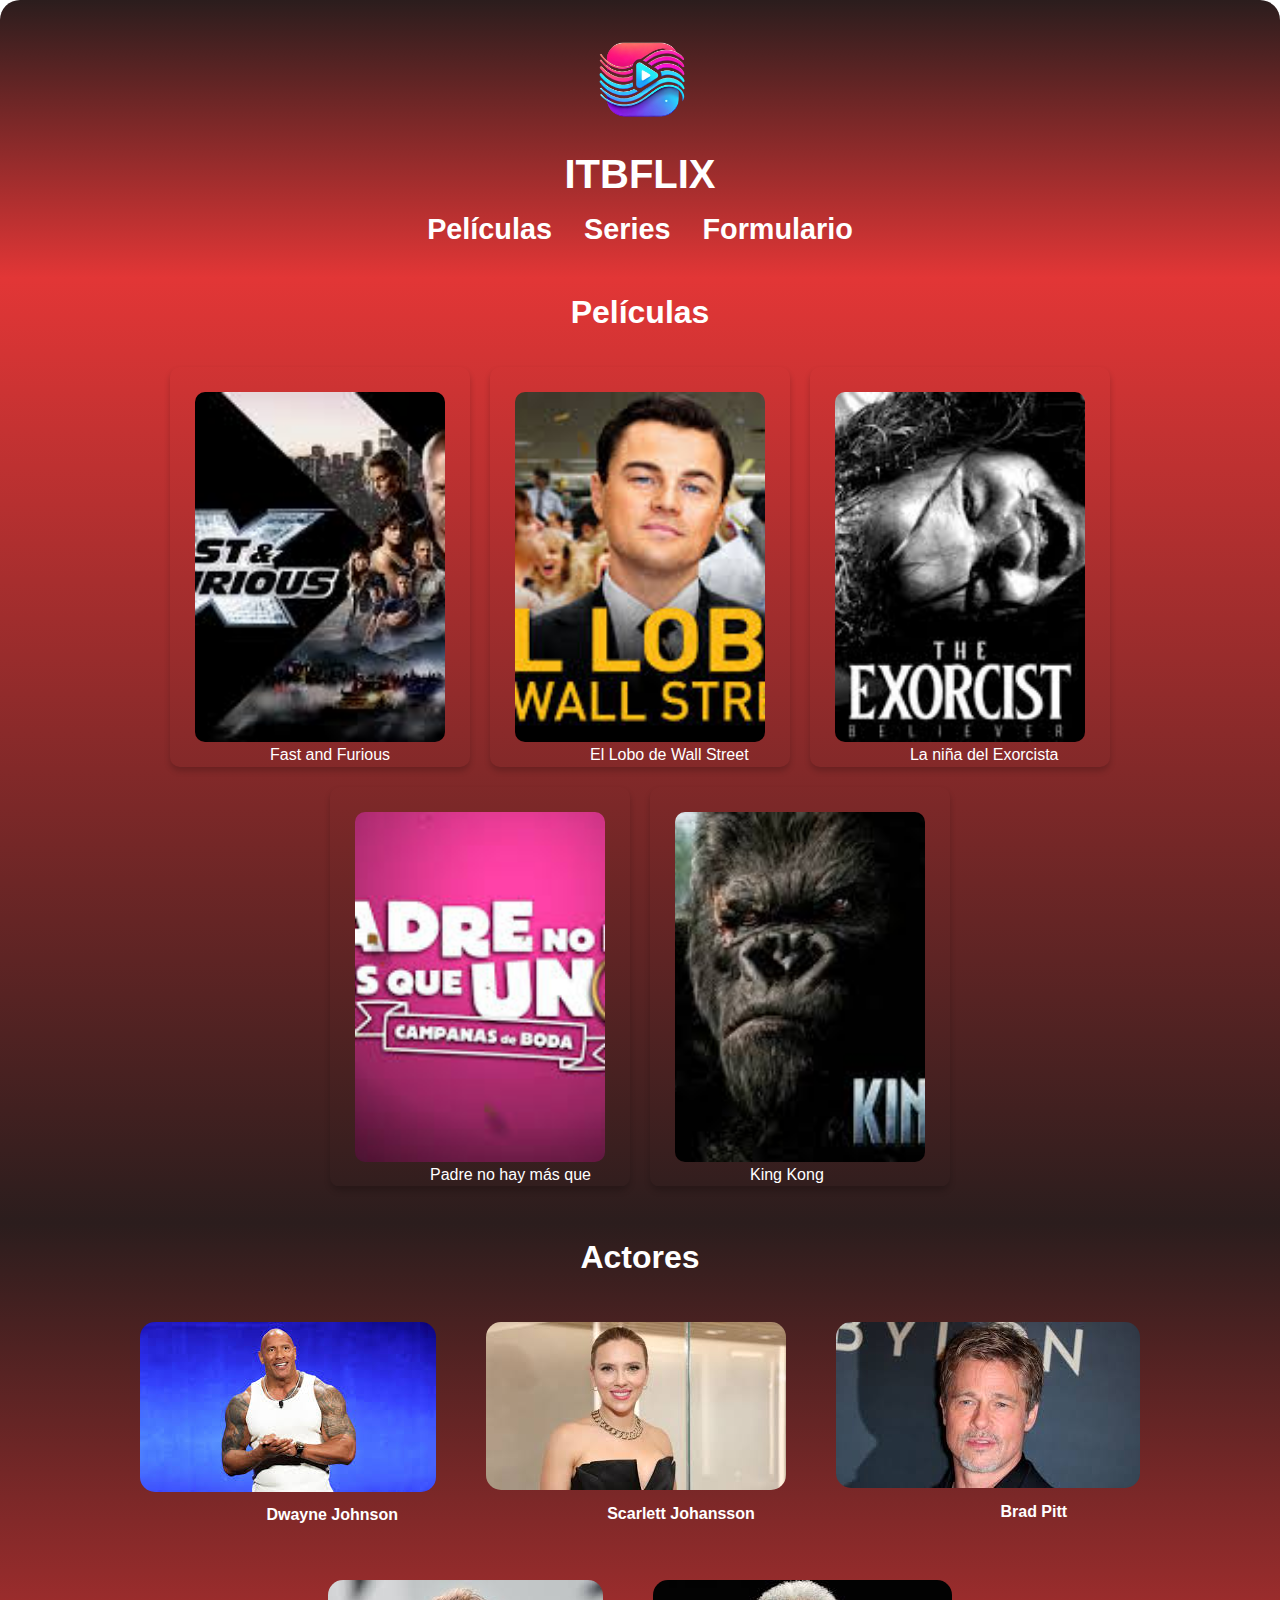
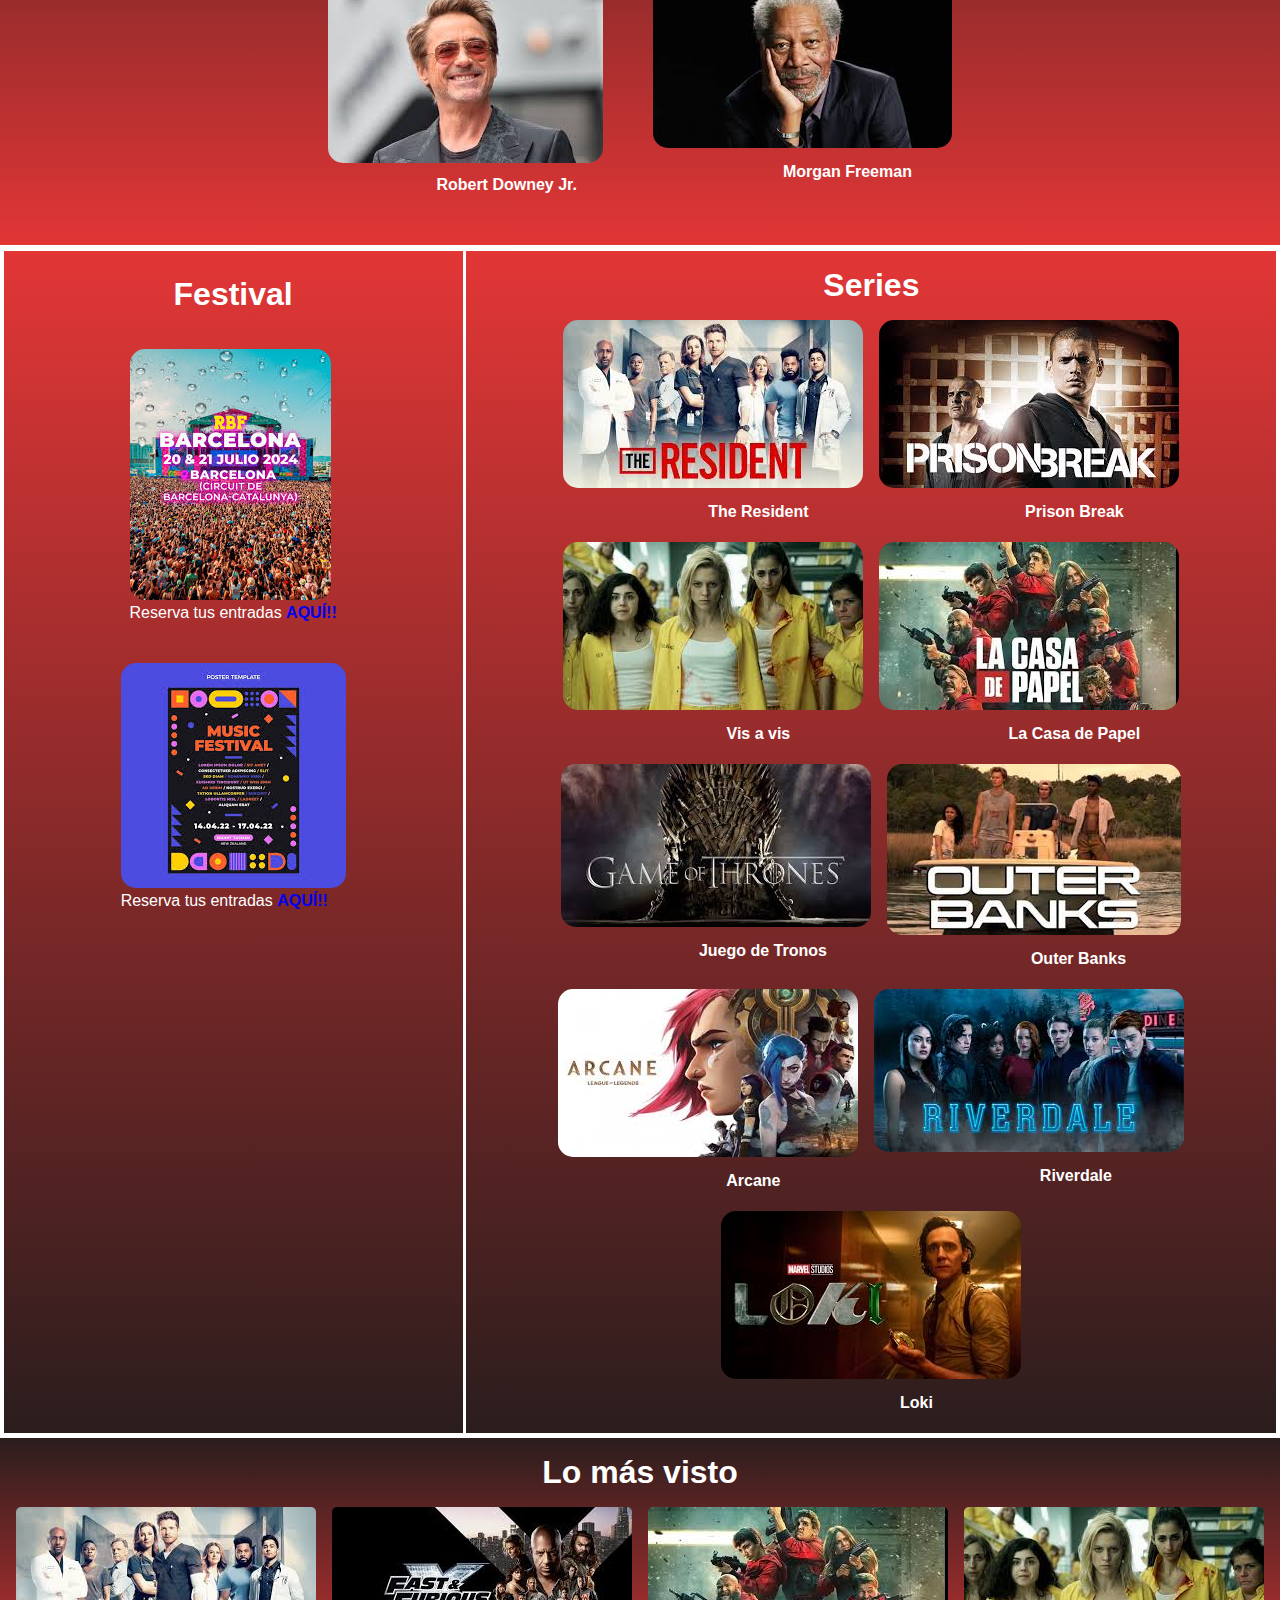
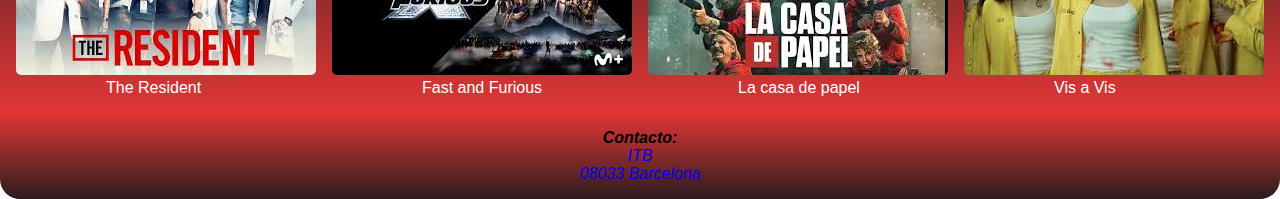
<file: Pr03 Web ITBFlix  index.html/index.html>
<!DOCTYPE html>
<html lang="es">

<head>
    <meta charset="UTF-8">
    <link rel="icon" href="images/logo-de-pagina.png" type="image/x-ico">
    <link rel="stylesheet" href="ItbFlix.css">
    <title>Home</title>
</head>

<body>
    <header class="header">
        <a class="icono_" href="index.html"><img class="icono" src="images/logo-de-pagina.png" alt="Logo logo-de-pagina"></a>
        <h1>ITBFLIX</h1>
        <nav class="menu">
            <a class="general_menu" href="peliculas.html">Películas</a>
            <a class="general_menu" href="series.html">Series</a>
            <a class="general_menu" href="formulario.html">Formulario</a>
        </nav>
    </header>

    <main class="principal">
        <section class="pelis">
            <h2 class="peliculas_titulo">Películas</h2>
            <div class="pelis_index">
                <article class="pelis_general">
                    <img src="images/fastandfurius.jpg" alt="Fast and Furious">
                    <p><a class="texto_pelis" href="https://www.youtube.com/watch?v=4IB6LfiPlQI">Fast and Furious</a></p>
                    <p class="descripcion_pelis">La saga de acción y velocidad que ha redefinido el género, con coches espectaculares y adrenalina pura.</p>
                </article>
                <article class="pelis_general">
                    <img src="images/wallstreet.jpg" alt="El Lobo de Wall Street">
                    <p><a class="texto_pelis" href="https://www.youtube.com/watch?v=DEMZSa0esCU">El Lobo de Wall Street</a></p>
                    <p class="descripcion_pelis">Un viaje salvaje por los excesos de Wall Street, protagonizado por Leonardo DiCaprio.</p>
                </article>
                <article class="pelis_general">
                    <img src="images/exorcista.jpg" alt="La niña del Exorcista">
                    <p><a class="texto_pelis" href="https://www.youtube.com/watch?v=gYApro2YXQQ">La niña del Exorcista</a></p>
                    <p class="descripcion_pelis">Una película clásica de terror que sigue aterrorizando generaciones con su historia demoníaca.</p>
                </article>
                <article class="pelis_general">
                    <img src="images/padre no hay mas que uno.jpeg" alt="Padre no hay más que uno">
                    <p><a class="texto_pelis" href="https://www.youtube.com/watch?v=OfTyh29l5AM">Padre no hay más que uno</a></p>
                    <p class="descripcion_pelis">Una comedia familiar que muestra el caos y las risas de un padre a cargo de sus hijos.</p>
                </article>
                <article class="pelis_general">
                    <img src="images/king kong..jpeg" alt="King Kong">
                    <p><a class="texto_pelis" href="https://www.youtube.com/watch?v=9extfjDZCts">King Kong</a></p>
                    <p class="descripcion_pelis">El legendario simio gigante regresa en esta épica aventura llena de acción y emociones.</p>
                </article>
            </div>
        </section>

        <section class="actor">
            <h2 class="actores">Actores</h2>
            <div class="actores_index">
                <article class="actores_general">
                    <img src="images/dwayne jhonson títol.jpeg" alt="Dwayne Johnson">
                    <p><a class="texto_actores" href="https://www.youtube.com/watch?v=l9tP4M8URhQ">Dwayne Johnson</a></p>
                    <p class="descripcion_actores">Conocido como "The Rock", una de las estrellas de acción más grandes de Hollywood.</p>
                </article>
                <article class="actores_general">
                    <img src="images/scarlett johanson.jpeg" alt="Scarlett Johansson">
                    <p><a class="texto_actores" href="https://www.youtube.com/watch?v=l9tP4M8URhQ">Scarlett Johansson</a></p>
                    <p class="descripcion_actores">Reconocida por su papel como Black Widow en el Universo Cinematográfico de Marvel.</p>
                </article>
                <article class="actores_general">
                    <img src="images/brat Pit.jpeg" alt="Brad Pitt">
                    <p><a class="texto_actores" href="https://www.youtube.com/watch?v=l9tP4M8URhQ">Brad Pitt</a></p>
                    <p class="descripcion_actores">Actor galardonado conocido por películas como *Fight Club* y *Once Upon a Time in Hollywood*.</p>
                </article>
                <article class="actores_general">
                    <img src="images/robert dwni.jpeg" alt="Robert Downey Jr">
                    <p><a class="texto_actores" href="https://www.youtube.com/watch?v=l9tP4M8URhQ">Robert Downey Jr.</a></p>
                    <p class="descripcion_actores">Legendario actor, mejor conocido por interpretar a Iron Man.</p>
                </article>
                <article class="actores_general">
                    <img src="images/morgan freeman.jpeg" alt="Morgan Freeman">
                    <p><a class="texto_actores" href="https://www.youtube.com/watch?v=l9tP4M8URhQ">Morgan Freeman</a></p>
                    <p class="descripcion_actores">Actor icónico con una voz única, protagonista de grandes clásicos como *The Shawshank Redemption*.</p>
                </article>
            </div>
        </section>
        
    </main>

    <div class="container-flex-row">
        <aside class="aside">
            <h2 class="festival">Festival</h2>
            <article class="festival_index">
                <img class="festival_img" src="images/festival.jpeg" alt="Reggaeton Beach Festival">
                <p class="texto_aside">Reserva tus entradas <strong><a href="https://reggaetonbeachfestival.com/es/festivales/summer/barcelona/tickets">AQUÍ!!</a></strong></p>
            </article>
            <div></div>
            <article class="festival_index">
                <img class="festival_img" src="images/electro festival.jpeg" alt="Electro Festival">
                <p class="texto_aside">Reserva tus entradas <strong><a href="https://ra.co/promoters/103095">AQUÍ!!</a></strong></p>
            </article>
        </aside>

        <section class="serie">
            <h2 class="series">Series</h2>
            <div class="series_index">
                <article class="series_general">
                    <img src="images/the residen.jpeg" alt="The Resident">
                    <p><a class="texto_series" href="https://www.youtube.com/watch?v=l9tP4M8URhQ">The Resident</a></p>
                    <p class="descripcion_series">Un drama médico que sigue los desafíos y dilemas éticos del personal hospitalario.</p>
                </article>
                <article class="series_general">
                    <img src="images/prision break .jpeg" alt="Prison Break">
                    <p><a class="texto_series" href="https://www.youtube.com/watch?v=l9tP4M8URhQ">Prison Break</a></p>
                    <p class="descripcion_series">La historia de un hombre decidido a liberar a su hermano de la cárcel mediante un plan ingenioso.</p>
                </article>
                <article class="series_general">
                    <img src="images/vis a vis.jpeg" alt="Vis a Vis">
                    <p><a class="texto_series" href="https://www.youtube.com/watch?v=l9tP4M8URhQ">Vis a vis</a></p>
                    <p class="descripcion_series">Un emocionante thriller español ambientado en una prisión de mujeres.</p>
                </article>
                <article class="series_general">
                    <img src="images/la casa de papel.jpeg" alt="La Casa de Papel">
                    <p><a class="texto_series" href="https://www.youtube.com/watch?v=l9tP4M8URhQ">La Casa de Papel</a></p>
                    <p class="descripcion_series">Una serie sobre un espectacular atraco a la Fábrica Nacional de Moneda y Timbre.</p>
                </article>
                <article class="series_general">
                    <img src="images/Juego de tronos.jpeg" alt="Juego de Tronos">
                    <p><a class="texto_series" href="https://www.youtube.com/watch?v=l9tP4M8URhQ">Juego de Tronos</a></p>
                    <p class="descripcion_series">La lucha épica por el Trono de Hierro en un mundo lleno de intrigas y traiciones.</p>
                </article>
                <article class="series_general">
                    <img src="images/ouder banks.jpeg" alt="Outer Banks">
                    <p><a class="texto_series" href="https://www.youtube.com/watch?v=l9tP4M8URhQ">Outer Banks</a></p>
                    <p class="descripcion_series">Una aventura juvenil que combina misterio, acción y paisajes costeros.</p>
                </article>
                <article class="series_general">
                    <img src="images/arcane.jpeg" alt="Arcane">
                    <p><a class="texto_series" href="https://www.youtube.com/watch?v=l9tP4M8URhQ">Arcane</a></p>
                    <p class="descripcion_series">Una serie animada basada en el universo de *League of Legends*, con un estilo visual único.</p>
                </article>
                <article class="series_general">
                    <img src="images/riverdale.jpeg" alt="Riverdale">
                    <p><a class="texto_series" href="https://www.youtube.com/watch?v=l9tP4M8URhQ">Riverdale</a></p>
                    <p class="descripcion_series">Un drama adolescente que explora los secretos oscuros de un pequeño pueblo.</p>
                </article>
                <article class="series_general">
                    <img src="images/loki.jpeg" alt="Loki">
                    <p><a class="texto_series" href="https://www.youtube.com/watch?v=l9tP4M8URhQ">Loki</a></p>
                    <p class="descripcion_series">Las aventuras del dios del engaño en el multiverso de Marvel.</p>
                </article>
            </div>
        </section>
        
    </div>

    <section class="visto">
        <h2 class="vistos">Lo más visto</h2>
        <div class="lomas_visto_index">
            <article class="lomas_visto_general">
                <img src="images/the residen.jpeg" alt="The Resident">
                <p><a class="texto_visto" href="https://www.youtube.com/watch?v=l9tP4M8URhQ">The Resident</a></p>
            </article>
            <article class="lomas_visto_general">
                <img src="images/fastandfurius.jpg" alt="Fast and Furious">
                <p><a class="texto_visto" href="https://www.youtube.com/watch?v=4IB6LfiPlQI">Fast and Furious</a></p>
            </article>
            <article class="lomas_visto_general">
                <img src="images/la casa de papel.jpeg" alt="La Casa de Papel">
                <p><a class="texto_visto" href="https://www.youtube.com/watch?v=l9">La casa de papel</a></p>
            </article>
            <article class="lomas_visto_general">
                <img src="images/vis a vis.jpeg" alt="Vis a Vis">
                <p><a class="texto_visto" href="https://www.youtube.com/watch?v=l9">Vis a Vis</a></p>
            </article>
        </div>
    </section>

    <footer class="footer">
        <address class="footer_address">
            <p><strong>Contacto:</strong></p>
            <p><a href="https://itb.cat/">ITB</a></p>
            <p><a href="https://www.google.es/maps/place/Institut+Tecnol%C3%B2gic+de+Barcelona/">08033 Barcelona</a></p>
        </address>
    </footer>
</body>

</html>
</file>
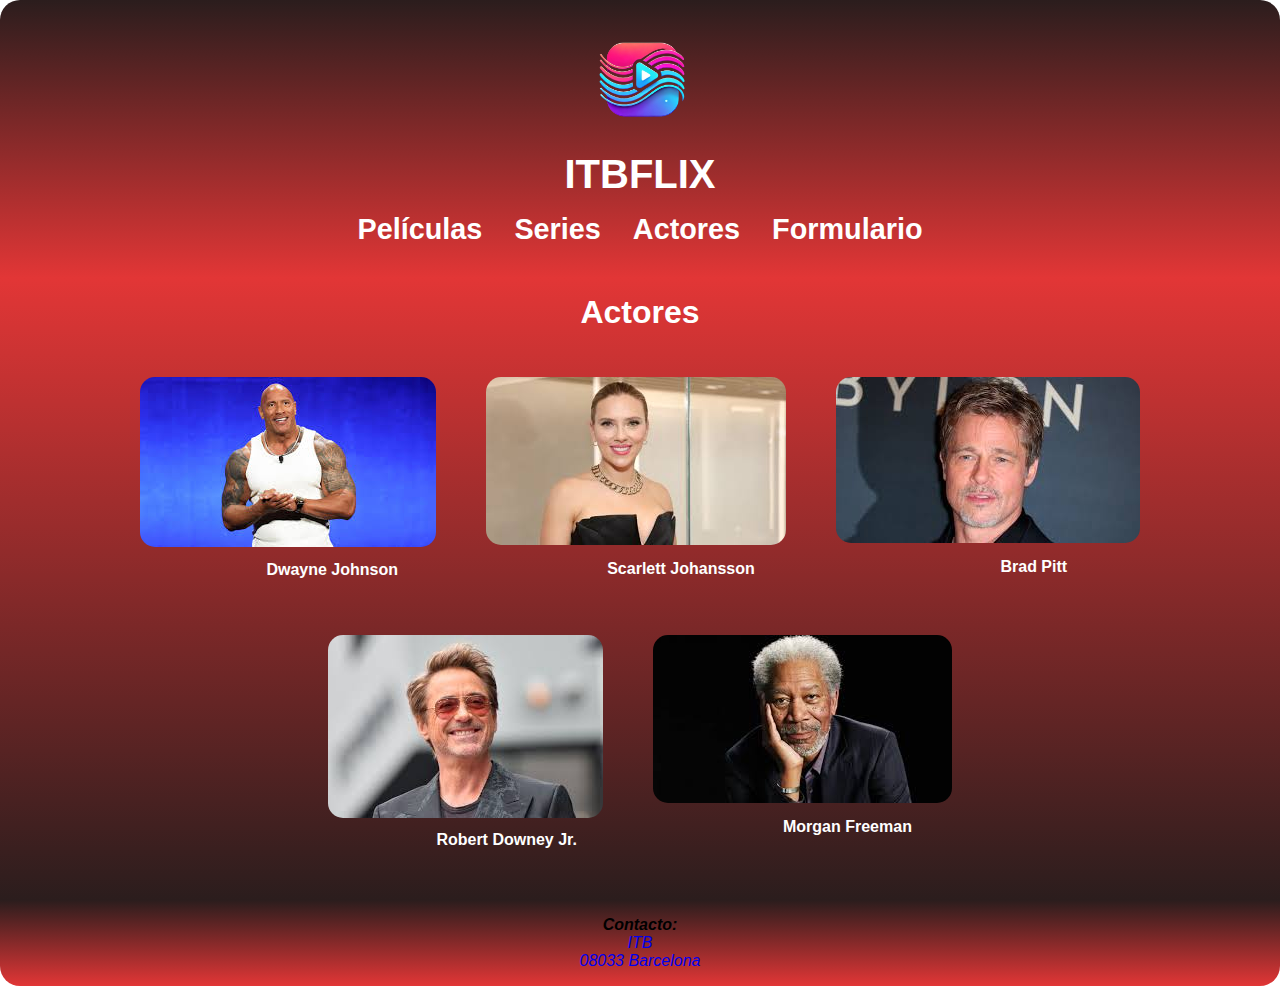
<file: Pr03 Web ITBFlix  index.html/actores.html>
<!DOCTYPE html>
<html lang="es">
    <head>
        <meta charset="UTF-8">
        <link rel="icon" href="images/logo-de-pagina.png" type="image/x-ico">
        <link rel="stylesheet" href="ItbFlix.css">
        <title>Películas</title>
    </head>
<body>
    <header class="header">
        <a class="icono_" href="index.html"><img class="icono" src="images/logo-de-pagina.png" alt="Logo logo-de-pagina"></a>
        <h1>ITBFLIX</h1>
        <nav class="menu">
            <a class="general_menu" href="peliculas.html">Películas</a>
            <a class="general_menu" href="series.html">Series</a>
            <a class="general_menu" href="actores.html">Actores</a>
            <a class="general_menu" href="formulario.html">Formulario</a>
        </nav>
    </header>

    <main>
        <section class="actor_actor">
            <h2 class="actores">Actores</h2>
            <div class="actores_index">
                <article class="actores_general">
                    <img src="images/dwayne jhonson títol.jpeg" alt="Dwayne Johnson">
                    <p><a class="texto_actores" href="https://www.youtube.com/watch?v=l9tP4M8URhQ">Dwayne Johnson</a></p>
                </article>
                <article class="actores_general">
                    <img src="images/scarlett johanson.jpeg" alt="Scarlett Johansson">
                    <p><a class="texto_actores" href="https://www.youtube.com/watch?v=l9tP4M8URhQ">Scarlett Johansson</a></p>
                </article>
                <article class="actores_general">
                    <img src="images/brat Pit.jpeg" alt="Brad Pitt">
                    <p><a class="texto_actores" href="https://www.youtube.com/watch?v=l9tP4M8URhQ">Brad Pitt</a></p>
                </article>
                <article class="actores_general">
                    <img src="images/robert dwni.jpeg" alt="Robert Downey Jr">
                    <p><a class="texto_actores" href="https://www.youtube.com/watch?v=l9tP4M8URhQ">Robert Downey Jr.</a></p>
                </article>
                <article class="actores_general">
                    <img src="images/morgan freeman.jpeg" alt="Morgan Freeman">
                    <p><a class="texto_actores" href="https://www.youtube.com/watch?v=l9tP4M8URhQ">Morgan Freeman</a></p>
                </article>
            </div>
        </section>
    </main>
    <footer class="footer_actores">
        <address class="footer_address">
            <p><strong>Contacto:</strong></p>
            <p><a href="https://itb.cat/">ITB</a></p>
            <p><a href="https://www.google.es/maps/place/Institut+Tecnol%C3%B2gic+de+Barcelona/">08033 Barcelona</a></p>
        </address>
    </footer>
</body>

</html>
</file>
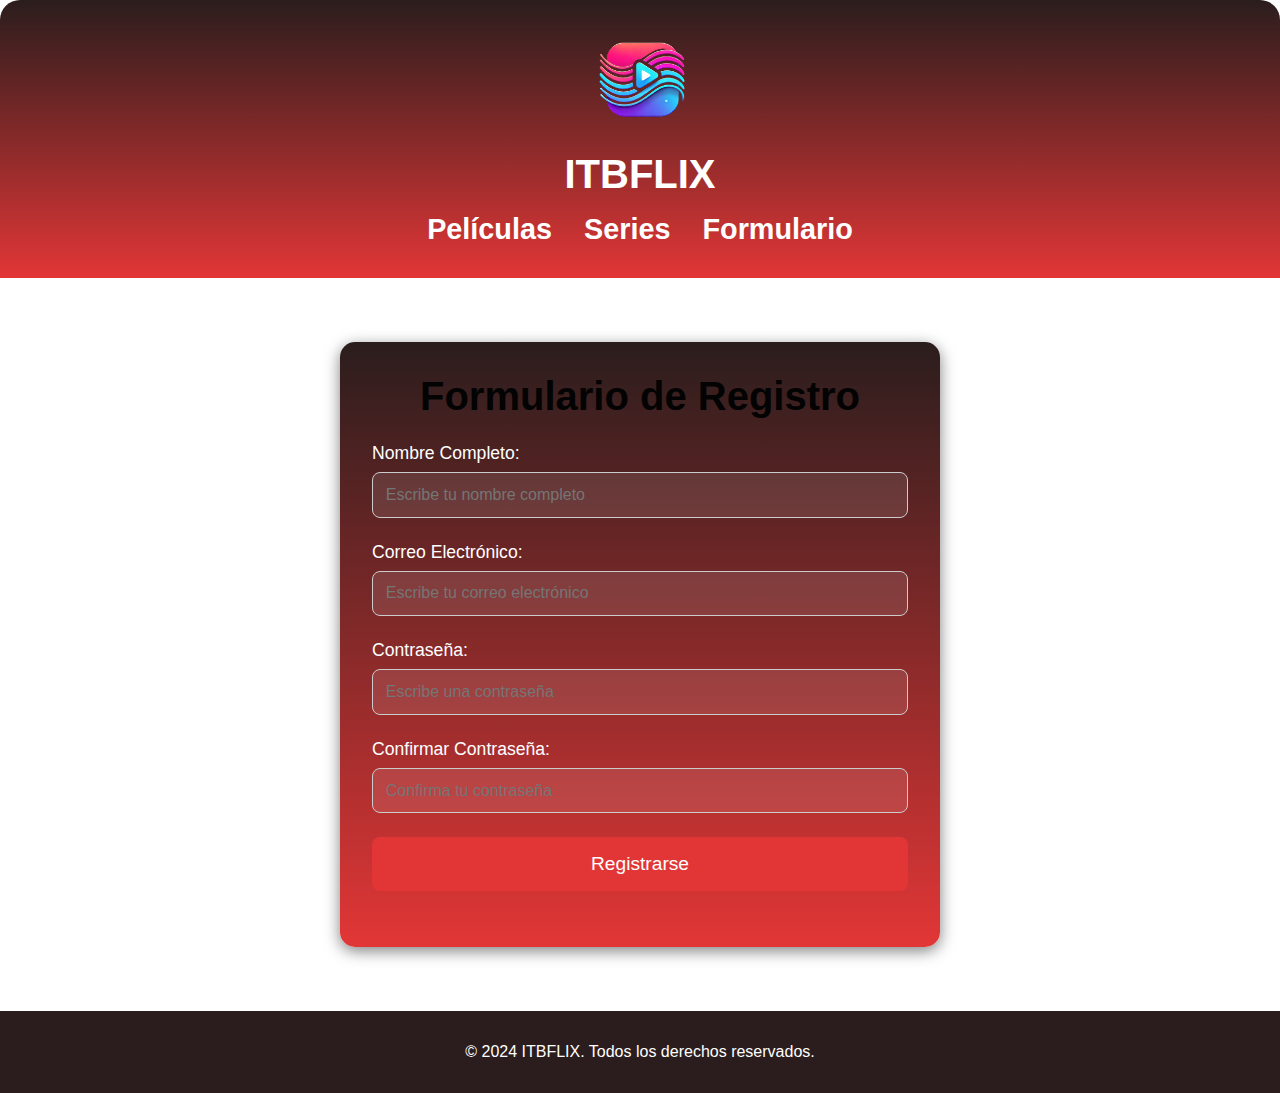
<file: Pr03 Web ITBFlix  index.html/formulario.html>
<!DOCTYPE html>
<html lang="es">

<head>
    <meta charset="UTF-8">
    <link rel="icon" href="images/logo-de-pagina.png" type="image/x-ico">
    <link rel="stylesheet" href="formulario.css">
    <title>Formulario de Registro</title>
</head>

<body>
    <header class="header">
        <a class="icono_" href="index.html"><img class="icono" src="images/logo-de-pagina.png" alt="Logo logo-de-pagina"></a>
        <h1>ITBFLIX</h1>
        <nav class="menu">
            <a class="general_menu" href="peliculas.html">Películas</a>
            <a class="general_menu" href="series.html">Series</a>
            <a class="general_menu" href="formulario.html">Formulario</a>
        </nav>
    </header>

    <section class="formulario_registro">
        <div class="formulario_container">
            <h2>Formulario de Registro</h2>
            <form action="procesar_registro.php" method="POST" class="form_registro">
                <div class="campo">
                    <label for="nombre">Nombre Completo:</label>
                    <input type="text" id="nombre" name="nombre" required placeholder="Escribe tu nombre completo">
                </div>
                <div class="campo">
                    <label for="email">Correo Electrónico:</label>
                    <input type="email" id="email" name="email" required placeholder="Escribe tu correo electrónico">
                </div>
                <div class="campo">
                    <label for="password">Contraseña:</label>
                    <input type="password" id="password" name="password" required placeholder="Escribe una contraseña">
                </div>
                <div class="campo">
                    <label for="confirmar_password">Confirmar Contraseña:</label>
                    <input type="password" id="confirmar_password" name="confirmar_password" required placeholder="Confirma tu contraseña">
                </div>
                <div class="campo">
                    <button type="submit" class="btn_submit">Registrarse</button>
                </div>
            </form>
        </div>
    </section>

    <footer class="footer">
        <p>&copy; 2024 ITBFLIX. Todos los derechos reservados.</p>
    </footer>
</body>

</html>
</file>
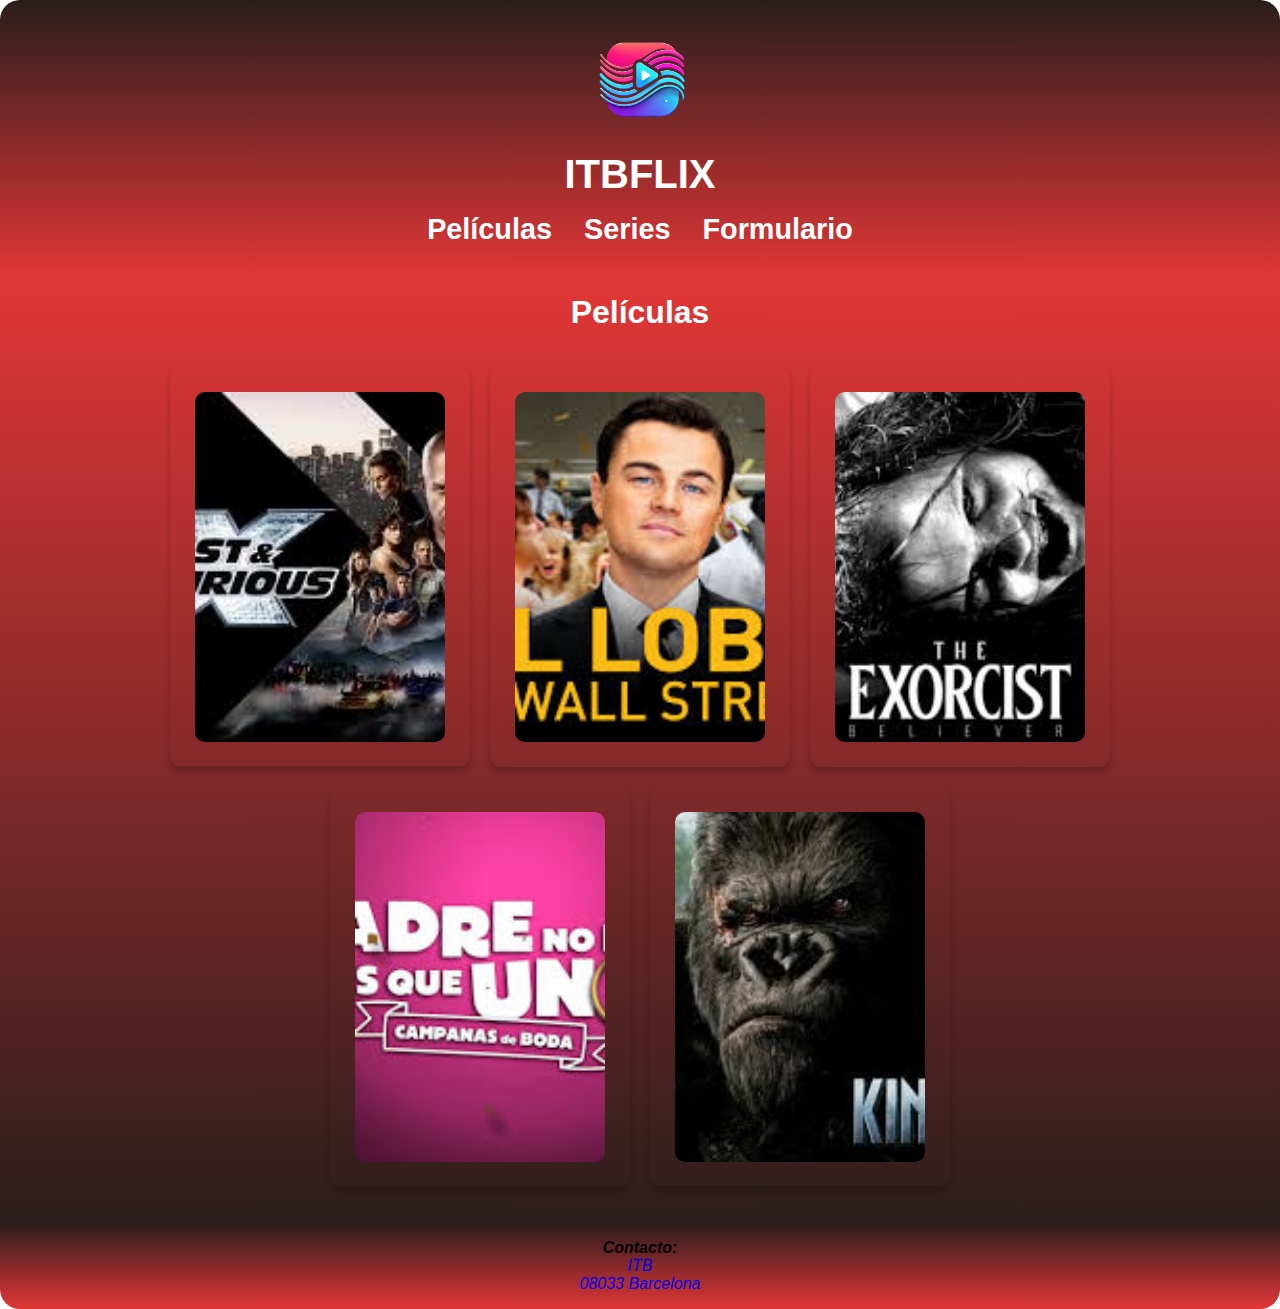
<file: Pr03 Web ITBFlix  index.html/peliculas.html>
<!DOCTYPE html>
<html lang="es">

<head>
    <meta charset="UTF-8">
    <link rel="icon" href="images/logo-de-pagina.png" type="image/x-ico">
    <link rel="stylesheet" href="ItbFlix.css">
    <title>Películas</title>
</head>

<body>
    <header class="header">
        <a class="icono_" href="index.html"><img class="icono" src="images/logo-de-pagina.png" alt="Logo logo-de-pagina"></a>
        <h1>ITBFLIX</h1>
        <nav class="menu">
            <a class="general_menu" href="peliculas.html">Películas</a>
            <a class="general_menu" href="series.html">Series</a>
            <a class="general_menu" href="formulario.html">Formulario</a>
        </nav>
    </header>
    <main>
        <section class="pelis">
            <h2 class="peliculas_titulo">Películas</h2>
            <div class="pelis_index">
                <article class="pelis_general">
                    <a href="pelis_ampliado.html"><img src="images/fastandfurius.jpg" alt="Fast and Furious"></a>
                    <div class="descripcion_pelis">
                        <h3>Fast and Furious</h3>
                        <p>Una saga repleta de acción, velocidad y adrenalina, que sigue a un grupo de amigos y su pasión por los coches, enfrentándose a grandes peligros mientras fortalecen sus lazos familiares.</p>
                        <a href="https://www.youtube.com/watch?v=4IB6LfiPlQI">Ver tráiler</a>
                    </div>
                </article>
                <article class="pelis_general">
                   <a href="pelis_ampliado.html"><img src="images/wallstreet.jpg" alt="El Lobo de Wall Street"></a> 
                    <div class="descripcion_pelis">
                        <h3>El Lobo de Wall Street</h3>
                        <p>La historia real de Jordan Belfort, un ambicioso corredor de bolsa que ascendió al poder y la riqueza mientras desafiaba las reglas y la moral en el mundo financiero.</p>
                        <a href="https://www.youtube.com/watch?v=DEMZSa0esCU">Ver tráiler</a>
                    </div>
                </article>
                <article class="pelis_general">
                    <a href="pelis_ampliado.html"><img src="images/exorcista.jpg" alt="La niña del Exorcista"></a>
                    <div class="descripcion_pelis">
                        <h3>La niña del Exorcista</h3>
                        <p>Un clásico del terror que narra la aterradora posesión de una joven y el desesperado intento de dos sacerdotes por salvar su alma.</p>
                        <a href="https://www.youtube.com/watch?v=gYApro2YXQQ">Ver tráiler</a>
                    </div>
                </article>
                <article class="pelis_general">
                    <a href="pelis_ampliado.html"><img src="images/padre no hay mas que uno.jpeg" alt="Padre no hay más que uno"></a>
                    <div class="descripcion_pelis">
                        <h3>Padre no hay más que uno</h3>
                        <p>Una divertida comedia que muestra los retos de un padre enfrentándose a la caótica rutina familiar cuando su esposa se toma unas merecidas vacaciones.</p>
                        <a href="https://www.youtube.com/watch?v=OfTyh29l5AM">Ver tráiler</a>
                    </div>
                </article>
                <article class="pelis_general">
                    <a href="pelis_ampliado.html"><img src="images/king kong..jpeg" alt="King Kong"></a>
                    <div class="descripcion_pelis">
                        <h3>King Kong</h3>
                        <p>Un emocionante viaje a una isla misteriosa donde un grupo de exploradores descubre a un gigantesco gorila, desatando una historia épica de amor, acción y tragedia.</p>
                        <a href="https://www.youtube.com/watch?v=9extfjDZCts">Ver tráiler</a>
                    </div>
                </article>
            </div>
        </section>
    </main>
    <footer class="footer_pelis">
        <address class="footer_address">
            <p><strong>Contacto:</strong></p>
            <p><a href="https://itb.cat/">ITB</a></p>
            <p><a href="https://www.google.es/maps/place/Institut+Tecnol%C3%B2gic+de+Barcelona/">08033 Barcelona</a></p>
        </address>
    </footer>
</body>

</html>
</file>
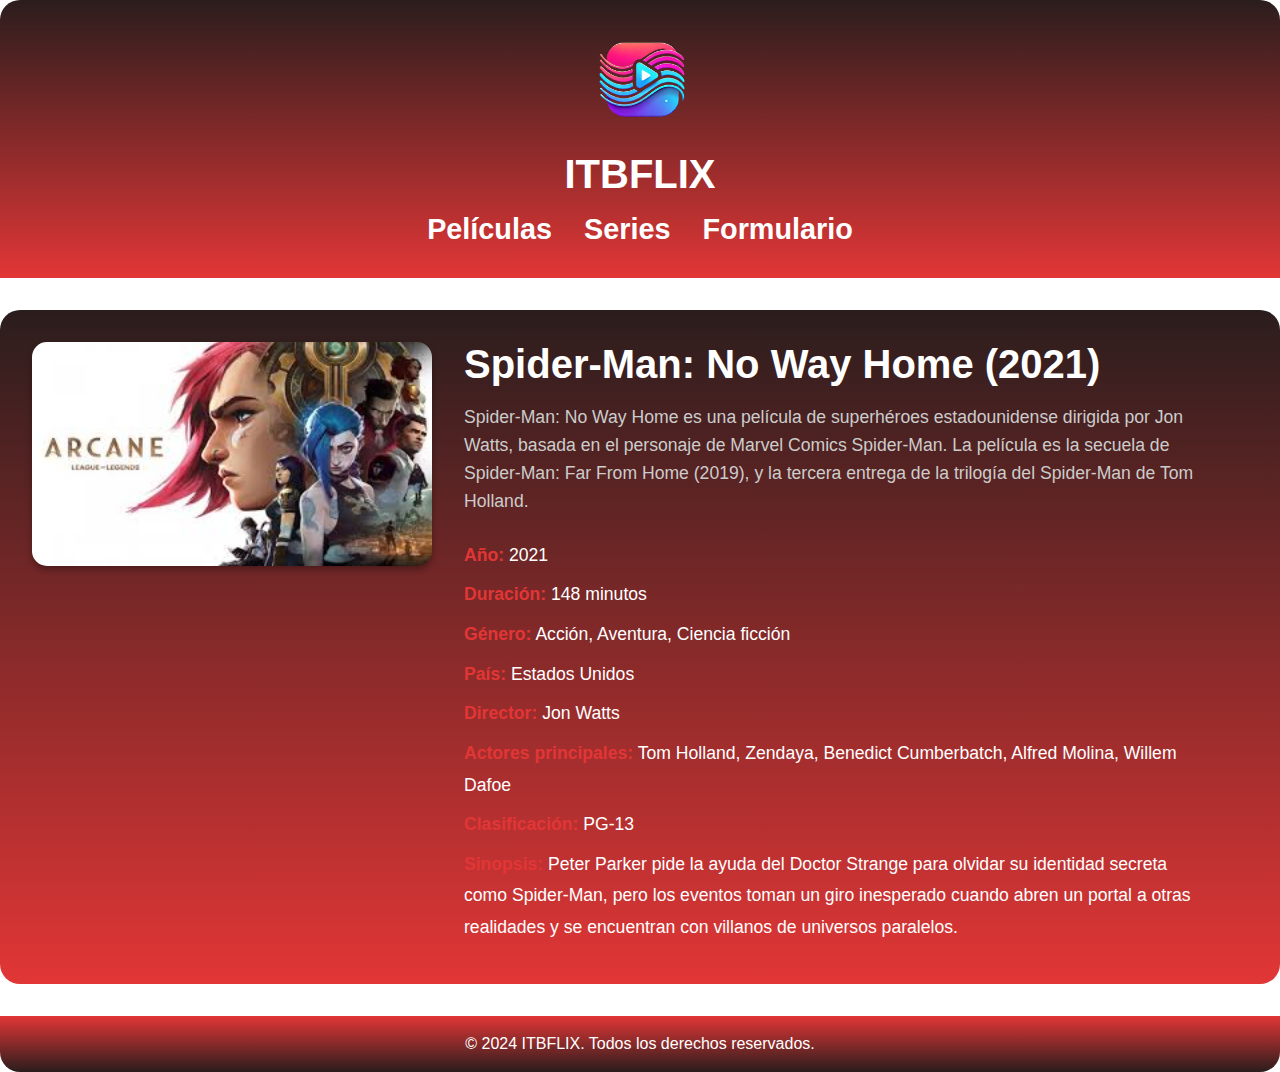
<file: Pr03 Web ITBFlix  index.html/pelis_ampliado.html>
<!DOCTYPE html>
<html lang="es">

<head>
    <meta charset="UTF-8">
    <link rel="icon" href="images/logo-de-pagina.png" type="image/x-ico">
    <link rel="stylesheet" href="pelis_ampliadocss.css">
    <title>Spider-Man: No Way Home</title>
</head>

<body>
    <header class="header">
        <a class="icono_" href="index.html"><img class="icono" src="images/logo-de-pagina.png" alt="Logo logo-de-pagina"></a>
        <h1>ITBFLIX</h1>
        <nav class="menu">
            <a class="general_menu" href="peliculas.html">Películas</a>
            <a class="general_menu" href="series.html">Series</a>
            <a class="general_menu" href="formulario.html">Formulario</a>
        </nav>
    </header>

    <section class="pelicula_detalle">
        <div class="pelicula_imagen">
            <img src="images/arcane.jpeg" alt="Spider-Man: No Way Home">
        </div>
        <div class="pelicula_info">
            <h2 class="pelicula_titulo">Spider-Man: No Way Home (2021)</h2>
            <p class="pelicula_descripcion">
                Spider-Man: No Way Home es una película de superhéroes estadounidense dirigida por Jon Watts, basada en el personaje de Marvel Comics Spider-Man. La película es la secuela de Spider-Man: Far From Home (2019), y la tercera entrega de la trilogía del Spider-Man de Tom Holland.
            </p>
            <div class="pelicula_detalles">
                <p><strong>Año:</strong> 2021</p>
                <p><strong>Duración:</strong> 148 minutos</p>
                <p><strong>Género:</strong> Acción, Aventura, Ciencia ficción</p>
                <p><strong>País:</strong> Estados Unidos</p>
                <p><strong>Director:</strong> Jon Watts</p>
                <p><strong>Actores principales:</strong> Tom Holland, Zendaya, Benedict Cumberbatch, Alfred Molina, Willem Dafoe</p>
                <p><strong>Clasificación:</strong> PG-13</p>
                <p><strong>Sinopsis:</strong> Peter Parker pide la ayuda del Doctor Strange para olvidar su identidad secreta como Spider-Man, pero los eventos toman un giro inesperado cuando abren un portal a otras realidades y se encuentran con villanos de universos paralelos.</p>
            </div>
        </div>
    </section>

    <footer class="footer">
        <p class="footer_adderess">© 2024 ITBFLIX. Todos los derechos reservados.</p>
    </footer>
</body>

</html>
</file>
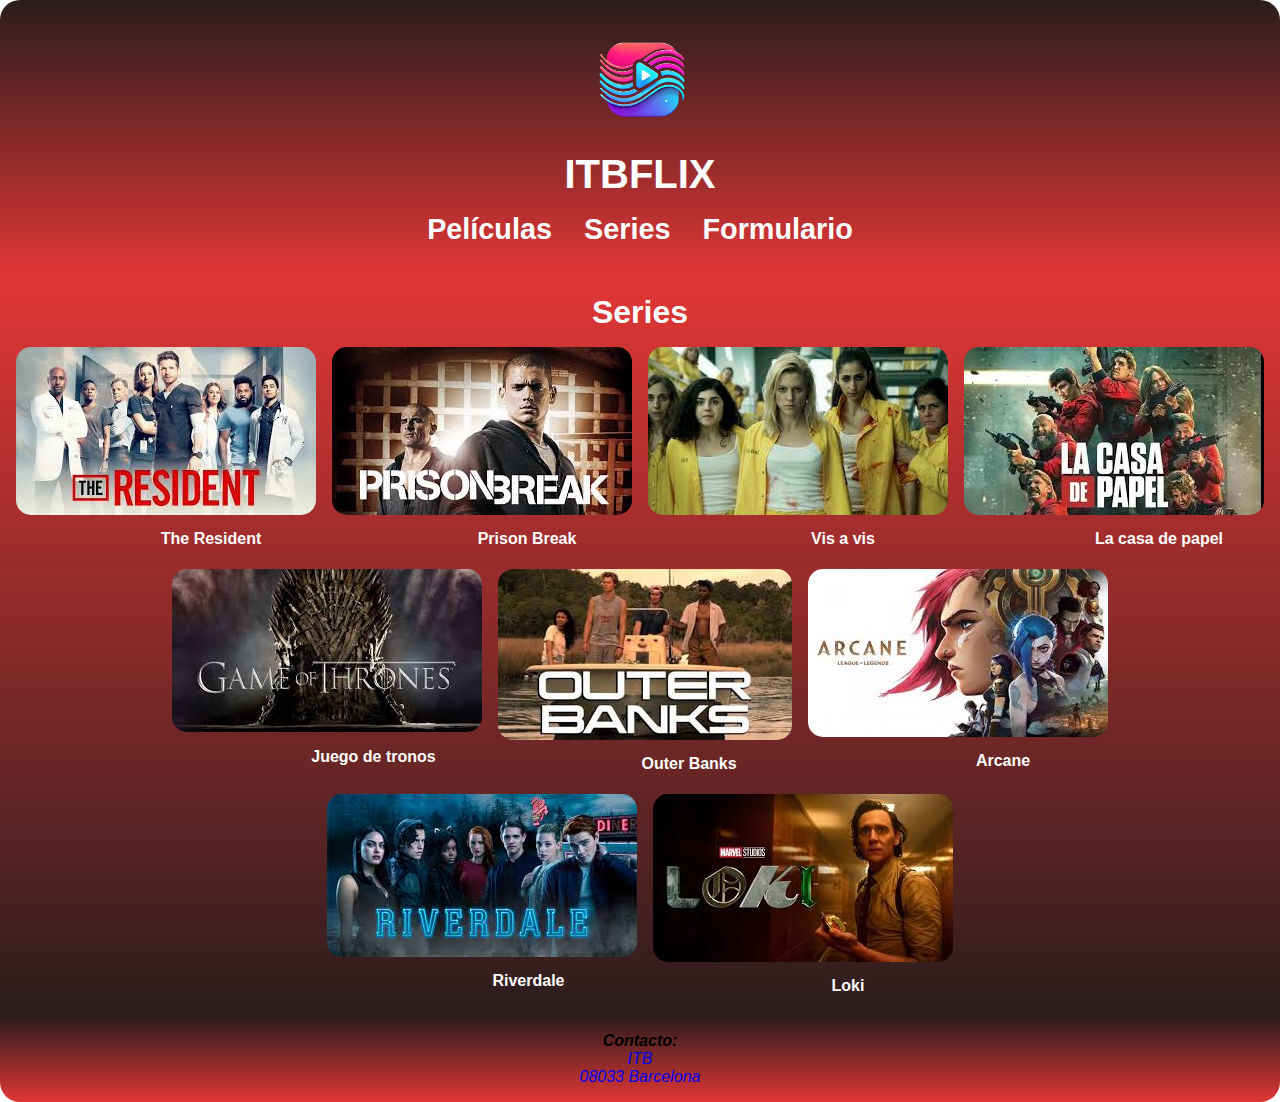
<file: Pr03 Web ITBFlix  index.html/series.html>
<!DOCTYPE html>
<html lang="es">

<head>
    <meta charset="UTF-8">
    <link rel="icon" href="images/logo-de-pagina.png" type="image/x-ico">
    <link rel="stylesheet" href="ItbFlix.css">
    <title>Series</title>
</head>

<body>
    <header class="header">
        <a class="icono_" href="index.html"><img class="icono" src="images/logo-de-pagina.png" alt="Logo logo-de-pagina"></a>
        <h1>ITBFLIX</h1>
        <nav class="menu">
            <a class="general_menu" href="peliculas.html">Películas</a>
            <a class="general_menu" href="series.html">Series</a>
            <a class="general_menu" href="formulario.html">Formulario</a>
        </nav>
    </header>

    <section class="serie_serie">
        <h2 class="series">Series</h2>
        <div class="series_index">
            <article class="series_general">
                <a href="pelis_ampliado.html"><img src="images/the residen.jpeg" alt="The Resident"></a>
                <p><a class="texto_series" href="https://www.youtube.com/watch?v=l9tP4M8URhQ">The Resident</a></p>
            </article>
            <article class="series_general">
                <a href="pelis_ampliado.html"><img src="images/prision break .jpeg" alt="Prison Break"></a>
                <p><a class="texto_series" href="https://www.youtube.com/watch?v=l9tP4M8URhQ">Prison Break</a></p>
            </article>
            <article class="series_general">
                <a href="pelis_ampliado.html"><img src="images/vis a vis.jpeg" alt="Vis a Vis"></a>
                <p><a class="texto_series" href="https://www.youtube.com/watch?v=l9tP4M8URhQ">Vis a vis</a></p>
            </article>
            <article class="series_general">
                <a href="pelis_ampliado.html"><img src="images/la casa de papel.jpeg" alt="La Casa de Papel"></a>
                <p><a class="texto_series" href="https://www.youtube.com/watch?v=l9tP4M8URhQ">La casa de papel</a></p>
            </article>
            <article class="series_general">
                <a href="pelis_ampliado.html"><img src="images/Juego de tronos.jpeg" alt="Juego de Tronos"></a>
                <p><a class="texto_series" href="https://www.youtube.com/watch?v=l9tP4M8URhQ">Juego de tronos</a></p>
            </article>
            <article class="series_general">
                <a href="pelis_ampliado.html"><img src="images/ouder banks.jpeg" alt="Outer Banks"></a>
                <p><a class="texto_series" href="https://www.youtube.com/watch?v=l9tP4M8URhQ">Outer Banks</a></p>
            </article>
            <article class="series_general">
                <a href="pelis_ampliado.html"><img src="images/arcane.jpeg" alt="Arcane"></a>
                <p><a class="texto_series" href="https://www.youtube.com/watch?v=l9tP4M8URhQ">Arcane</a></p>
            </article>
            <article class="series_general">
                <a href="pelis_ampliado.html"><img src="images/riverdale.jpeg" alt="Riverdale"></a>
                <p><a class="texto_series" href="https://www.youtube.com/watch?v=l9tP4M8URhQ">Riverdale</a></p>
            </article>
            <article class="series_general">
                <a href="pelis_ampliado.html"><img src="images/loki.jpeg" alt="Loki"></a>
                <p><a class="texto_series" href="https://www.youtube.com/watch?v=l9tP4M8URhQ">Loki</a></p>
            </article>
        </div>
    </section>
    <footer class="footer_series">
        <address class="footer_address">
            <p><strong>Contacto:</strong></p>
            <p><a href="https://itb.cat/">ITB</a></p>
            <p><a href="https://www.google.es/maps/place/Institut+Tecnol%C3%B2gic+de+Barcelona/">08033 Barcelona</a></p>
        </address>
    </footer>
</body>

</html>
</file>
<file: Pr03 Web ITBFlix  index.html/ItbFlix.css>
* {
    margin: 0;
    padding: 0;
    box-sizing: border-box;
}

body {
    font-family: Arial, sans-serif;
}

.header {
    background: linear-gradient(rgb(43, 29, 29), rgb(226, 54, 54));
    border-top-left-radius: 20px;
    border-top-right-radius: 20px;
    padding: 1rem 0;
    text-align: center;
}

.icono_ {
    display: flex;
    justify-content: center;
    margin-bottom: 0.5rem;
}

.icono {
    width: 10%;
}

h1 {
    color: white;
    font-size: 2.5rem;
}

h2 {
    color: rgb(3, 3, 3);
    font-size: 1.5rem;
}

.menu {
    display: flex;
    justify-content: center;
    gap: 2rem;
    padding: 1rem 0;
}

.general_menu {
    text-decoration: none;
    color: white;
    font-weight: bold;
    font-size: 1.8rem;
    transition: color 0.3s ease-in-out;
}

.general_menu:hover {
    color: rgb(3, 3, 3);
}

.pelis {
    background: linear-gradient(rgb(226, 54, 54), rgb(43, 29, 29));
    padding: 1rem;
    display: flex;
    flex-direction: column;
    align-items: center;
    justify-content: space-between;
}

.peliculas_titulo {
    text-align: center;
    color: white;
    font-size: 2rem;
    margin-bottom: 1rem;
}

.pelis_index {
    display: flex;
    flex-wrap: nowrap;
    gap: 1rem;
    justify-content: space-between;
}

.pelis_index img {
    border-radius: 15px;
    transition: transform 0.3s ease-in-out;
    justify-content: space-around;
}

.pelis_index img:hover {
    transform: scale(1.1);
}

.texto_pelis {
    justify-content: center;
    color: rgb(255, 255, 255);
    text-decoration: solid;
    margin-left: 30%;
}

.pelis_index .titulo_peli {
    text-align: center;
    color: white;
    font-size: 1rem;
    margin-top: 0.5rem;
    font-weight: bold;
    transition: color 0.3s ease-in-out;
}

.pelis_general {
    padding: 2%;
}
.descripcion_pelis {
    color: #ffcccb; 
    font-size: 1.2rem; 
    font-style: italic; 
    text-align: center; 
    margin-top: 0.5rem; 
    line-height: 1.4; 
    transition: transform 0.3s ease-in-out, color 0.3s ease-in-out;
}

.descripcion_pelis:hover {
    color: #ffffff; 
    transform: scale(1.05);
}

.pelis_index .titulo_peli:hover {
    color: rgb(226, 54, 54);
}


.actor {
    background: linear-gradient(rgb(43, 29, 29), rgb(226, 54, 54));
    padding: 1rem;
}
.actor_actor {
    background: linear-gradient(rgb(226, 54, 54),rgb(43, 29, 29));
    padding: 1rem;
}
.actores {
    text-align: center;
    color: white;
    font-size: 2rem;
    margin-bottom: 1rem;
}
.actores_general,
.series_general {
    position: relative;
    text-align: center;
}

.actores_general img,
.series_general img {
    width: 100%;
    border-radius: 10px;
    display: block;
    transition: transform 0.3s ease-in-out;
}

.actores_general img:hover,
.series_general img:hover {
    transform: scale(1.05);
}
/* Diseño general para las películas */
.pelis_index {
    display: flex;
    flex-wrap: wrap;
    gap: 20px;
    justify-content: center;
    margin: 20px 0;
}

.pelis_general {
    position: relative;
    width: 300px;
    height: 400px;
    overflow: hidden;
    border-radius: 10px;
    box-shadow: 0 4px 6px rgba(0, 0, 0, 0.2);
    transition: transform 0.3s ease;
}

.pelis_general:hover {
    transform: scale(1.05);
}

.pelis_general img {
    width: 100%;
    height: 100%;
    object-fit: cover;
    border-radius: 10px;
}

/* Descripción de las películas */
.descripcion_pelis {
    position: absolute;
    bottom: 0;
    left: 0;
    right: 0;
    background: rgba(0, 0, 0, 0.7);
    color: #fff;
    padding: 15px;
    text-align: center;
    transform: translateY(100%);
    transition: transform 0.3s ease;
    border-radius: 0 0 10px 10px;
}

.pelis_general:hover .descripcion_pelis {
    transform: translateY(0);
}

.descripcion_pelis h3 {
    margin: 0;
    font-size: 1.5rem;
    font-weight: bold;
}

.descripcion_pelis p {
    font-size: 1rem;
    margin: 10px 0;
}

.descripcion_pelis a {
    color: #ffd700;
    font-weight: bold;
    text-decoration: none;
}

.descripcion_pelis a:hover {
    text-decoration: underline;
}


.descripcion_actores,
.descripcion_series {
    position: absolute;
    bottom: 30%;
    left: 50%;
    transform: translateX(-50%);
    color: white;
    background-color: rgba(0, 0, 0, 0.6);
    padding: 10px;
    border-radius: 5px;
    font-size: 0.9rem;
    font-style: italic;
    opacity: 0;
    transition: opacity 0.3s ease-in-out;
}

.texto_actores,
.texto_series {
    margin-top: 5%;
    font-weight: bold;
    margin-bottom: 5px;
    display: block;
    color: #fff;
    text-decoration: none;
}

.texto_actores:hover,
.texto_series:hover {
    color: rgb(226, 54, 54);
}

.actores_general:hover .descripcion_actores,
.series_general:hover .descripcion_series {
    opacity: 1;
}


.actores_index {
    display: flex;
    flex-wrap: wrap;
    gap: 1rem;
    justify-content: center;
    padding: 1%;
}

.actores_general {
    padding: 1.4%;
}
 .texto_actores{
    justify-content: center;
    color: rgb(255, 255, 255);
    text-decoration: solid;
    margin-left: 30%;
 }
.actores_index img {
    width: auto;
    height: auto;
    border-radius: 15px;
    transition: transform 0.3s ease-in-out;

}

.actores_index img:hover {
    transform: scale(1.1);
}

.container-flex-row {
    display: flex;
    gap: 1rem;
    padding: 1rem;
}

.aside {
    background: linear-gradient(rgb(226, 54, 54), rgb(43, 29, 29));
    width: 40%;
    display: flex;
    padding: 2%;
    flex-direction: column;
    align-items: center;
    margin-top: -0.8%;
    margin-left: -1%;
}

.festival_index {
    padding: 5%;
}

.festival {
    text-align: center;
    color: white;
    font-size: 2rem;
    margin-bottom: 1rem;
}

.serie {
    background: linear-gradient(rgb(226, 54, 54), rgb(43, 29, 29));
    padding: 1rem;
    width: 71%;
    margin-top: -0.8%;
    height: auto;
    margin-left: -1%;
    margin-right: -1%;
}
.serie_serie {
    background: linear-gradient(rgb(226, 54, 54), rgb(43, 29, 29));
    padding: 1rem;
    height: auto;
   
}

.series {
    text-align: center;
    color: white;
    font-size: 2rem;
    margin-bottom: 1rem;
}
.texto_aside{
    justify-content: center;
    color: rgb(255, 255, 255);
    text-decoration: solid;
    
}

.aside img {
    height: auto;
    border-radius: 15px;
    transition: transform 0.3s ease-in-out;
}

.aside img:hover {
    transform: scale(1.1);
}

.series_index {
    display: flex;
    flex-wrap: wrap;
    grid-row: auto;
    gap: 1rem;
    justify-content: center;
}

.series_index img {
    height: auto;
    border-radius: 15px;
    transition: transform 0.3s ease-in-out;
}

.series_index img:hover {
    transform: scale(1.1);
}
.texto_series{
    justify-content: center;
    color: rgb(255, 255, 255);
    text-decoration: solid;
    margin-left: 30%;
}

.visto {
    background: linear-gradient(rgb(43, 29, 29), rgb(226, 54, 54));
    padding: 1rem;
    margin-top: -0.8%;
}

.vistos {
    text-align: center;
    color: white;
    font-size: 2rem;
    margin-bottom: 1rem;
}

.lomas_visto_index {
    display: flex;
    flex-wrap: wrap;
    gap: 1rem;
    justify-content: center;

}

.lomas_visto_index img {
    height: auto;
    border-radius: 5px;
    transition: transform 0.3s ease-in-out;
}

.lomas_visto_index img:hover {
    transform: scale(1.1);
}
.texto_visto{
    justify-content: center;
    color: rgb(255, 255, 255);
    text-decoration: solid;
    margin-left: 30%;
}

a {
    text-decoration: none;
    transition: color 0.3s ease-in-out;
}

a:hover {
    color: rgb(0, 0, 0);
}

.footer {
    background: linear-gradient(rgb(226, 54, 54), rgb(43, 29, 29));
    text-align: center;
    padding: 1rem;
    border-bottom-left-radius: 20px;
    border-bottom-right-radius: 20px;
}

.footer_adderess {
    color: white;
    font-size: 1rem;
    line-height: 1.5;
}

.footer_pelis {
    background: linear-gradient(rgb(43, 29, 29),rgb(226, 54, 54));
    text-align: center;
    padding: 1rem;
    border-bottom-left-radius: 20px;
    border-bottom-right-radius: 20px;
}
.footer_actores {
    background: linear-gradient(rgb(43, 29, 29),rgb(226, 54, 54));
    text-align: center;
    padding: 1rem;
    border-bottom-left-radius: 20px;
    border-bottom-right-radius: 20px;
}
.footer_series {
    background: linear-gradient(rgb(43, 29, 29),rgb(226, 54, 54));
    text-align: center;
    padding: 1rem;
    border-bottom-left-radius: 20px;
    border-bottom-right-radius: 20px;
}
</file>
<file: Pr03 Web ITBFlix  index.html/formulario.css>
/* Estilos generales para el formulario */
* {
    margin: 0;
    padding: 0;
    box-sizing: border-box;
}

body {
    font-family: Arial, sans-serif;
}

.header {
    background: linear-gradient(rgb(43, 29, 29), rgb(226, 54, 54));
    border-top-left-radius: 20px;
    border-top-right-radius: 20px;
    padding: 1rem 0;
    text-align: center;
}

.icono_ {
    display: flex;
    justify-content: center;
    margin-bottom: 0.5rem;
}

.icono {
    width: 10%;
}

h1 {
    color: white;
    font-size: 2.5rem;
}

h2 {
    color: rgb(3, 3, 3);
    font-size: 1.5rem;
}

.menu {
    display: flex;
    justify-content: center;
    gap: 2rem;
    padding: 1rem 0;
}

.general_menu {
    text-decoration: none;
    color: white;
    font-weight: bold;
    font-size: 1.8rem;
    transition: color 0.3s ease-in-out;
}

.general_menu:hover {
    color: rgb(3, 3, 3);
}
.formulario_registro {
    max-width: 600px;
    margin: 4rem auto;
    padding: 2rem;
    background: linear-gradient(rgb(43, 29, 29), rgb(226, 54, 54));
    border-radius: 15px;
    color: white;
    box-shadow: 0 4px 15px rgba(0, 0, 0, 0.5);
}

.formulario_registro h2 {
    font-size: 2.5rem;
    text-align: center;
    margin-bottom: 1.5rem;
}

.campo {
    margin-bottom: 1.5rem;
}

.campo label {
    display: block;
    font-size: 1.1rem;
    margin-bottom: 0.5rem;
}

.campo input {
    width: 100%;
    padding: 0.8rem;
    border: 1px solid #ccc;
    border-radius: 8px;
    background-color: rgba(255, 255, 255, 0.1);
    color: white;
    font-size: 1rem;
    transition: border 0.3s ease;
}

.campo input:focus {
    border-color: rgb(226, 54, 54);
    outline: none;
}

.btn_submit {
    width: 100%;
    padding: 1rem;
    background-color: rgb(226, 54, 54);
    color: white;
    font-size: 1.2rem;
    border: none;
    border-radius: 8px;
    cursor: pointer;
    transition: background-color 0.3s ease;
}

.btn_submit:hover {
    background-color: rgb(43, 29, 29);
}

.footer {
    text-align: center;
    padding: 2rem;
    background-color: rgb(43, 29, 29);
    color: white;
    font-size: 1rem;
}

.footer p {
    margin: 0;
}
</file>
<file: Pr03 Web ITBFlix  index.html/pelis_ampliadocss.css>
/* Estilo para la página de detalles de la película */
* {
    margin: 0;
    padding: 0;
    box-sizing: border-box;
}

body {
    font-family: Arial, sans-serif;
}

.header {
    background: linear-gradient(rgb(43, 29, 29), rgb(226, 54, 54));
    border-top-left-radius: 20px;
    border-top-right-radius: 20px;
    padding: 1rem 0;
    text-align: center;
}

.icono_ {
    display: flex;
    justify-content: center;
    margin-bottom: 0.5rem;
}

.icono {
    width: 10%;
}

h1 {
    color: white;
    font-size: 2.5rem;
}

h2 {
    color: rgb(3, 3, 3);
    font-size: 1.5rem;
}

.menu {
    display: flex;
    justify-content: center;
    gap: 2rem;
    padding: 1rem 0;
}

.general_menu {
    text-decoration: none;
    color: white;
    font-weight: bold;
    font-size: 1.8rem;
    transition: color 0.3s ease-in-out;
}

.general_menu:hover {
    color: rgb(3, 3, 3);
}

.pelicula_detalle {
    display: flex;
    flex-direction: row;
    gap: 2rem;
    padding: 2rem;
    background: linear-gradient(rgb(43, 29, 29), rgb(226, 54, 54));
    border-radius: 20px;
    margin-top: 2rem;
}

.pelicula_imagen img {
    width: 400px;
    height: auto;
    border-radius: 15px;
    box-shadow: 0 4px 6px rgba(0, 0, 0, 0.3);
    transition: transform 0.3s ease-in-out;
}

.pelicula_imagen img:hover {
    transform: scale(1.05);
}

.pelicula_info {
    color: white;
    max-width: 60%;
    text-align: left;
}

.pelicula_titulo {
    font-size: 2.5rem;
    font-weight: bold;
    margin-bottom: 1rem;
    color: #fff;
}

.pelicula_descripcion {
    font-size: 1.1rem;
    line-height: 1.6;
    color: #ccc;
    margin-bottom: 1.5rem;
}

.pelicula_detalles {
    font-size: 1.1rem;
    line-height: 1.8;
}

.pelicula_detalles p {
    margin: 0.5rem 0;
}

.pelicula_detalles strong {
    color: rgb(226, 54, 54);
}

.footer {
    background: linear-gradient(rgb(226, 54, 54), rgb(43, 29, 29));
    text-align: center;
    padding: 1rem;
    border-bottom-left-radius: 20px;
    border-bottom-right-radius: 20px;
    margin-top: 2rem;
}

.footer_adderess {
    color: white;
    font-size: 1rem;
    line-height: 1.5;
}

/* Agregar animaciones suaves para los detalles */
.pelicula_detalle:hover {
    transform: scale(1.02);
    transition: transform 0.3s ease;
}
</file>
